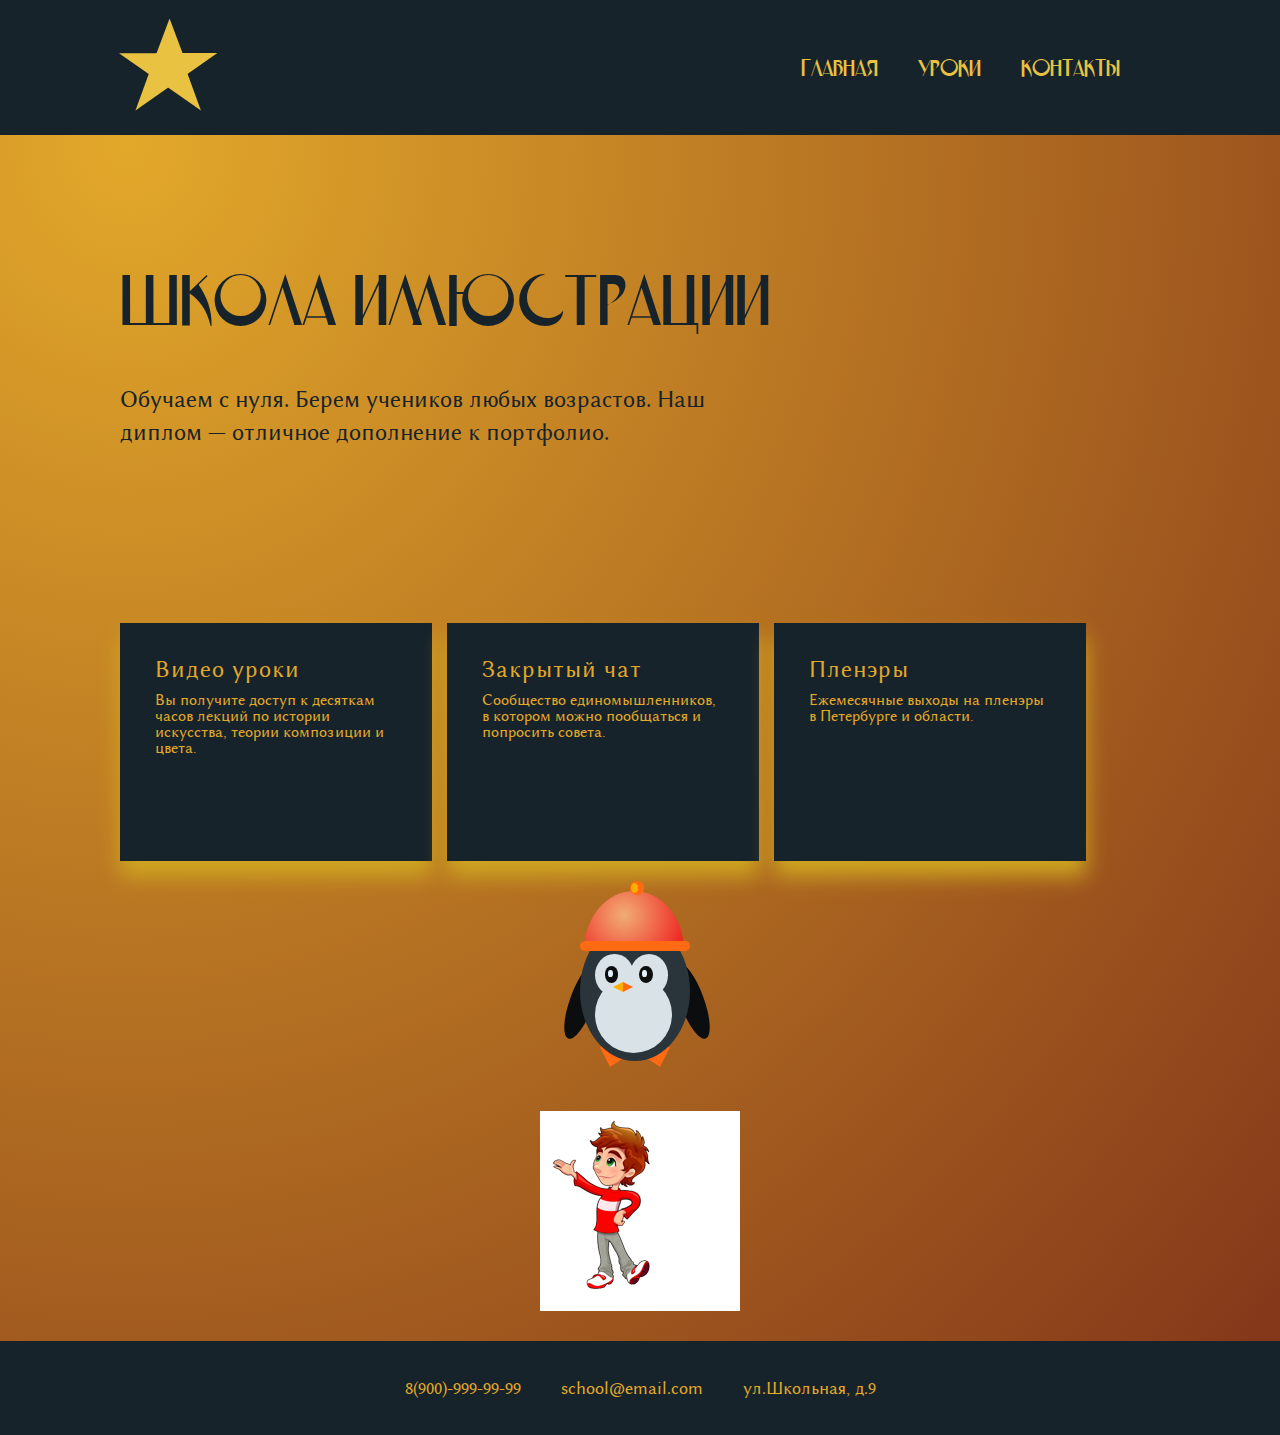
<file: index.html>
<!DOCTYPE html>
<html>

<head>
    <title>Главная</title>
    <meta charset="UTF-8">
    <link rel="stylesheet" href="css/style.css">
    <link rel="stylesheet" href="css/header.css">
    <link rel="stylesheet" href="css/pic.css">
    <link rel="stylesheet" href="css/animation.css">
    <meta name="viewport" content="width=devixe-width, initial-scale=1.0">
    <link rel="shortcut icon" type="image/x-icon" href="image/star.png" />
</head>

<body>
    <div class="wrapper">
        <header class="header">
            <div class="header__container _container">
                <a href="" class="header__logo"></a>
                <div class="header__menu menu">
                    <div class="menu__icon">
                        <span></span>
                    </div>
                    <nav class="menu__body">
                        <ul class="menu__list">
                            <li class="menu__item">
                                <a href="index.html" class="menu__link">
                                    <h2>Главная</h2>
                                </a>
                            </li>
                            <li class="menu__item">
                                <a href="lesson.html" class="menu__link">
                                    <h2>Уроки</h2>
                                </a>
                            </li>
                            <li class="menu__item">
                                <a href="#footer-link" class="menu__link">
                                    <h2>Контакты</h2>
                                </a>
                            </li>
                        </ul>
                    </nav>
                </div>
            </div>
        </header>
        <main class="page">
            <div class="page__main-block main-block">
                <div class="main-block__container _container">
                    <div class="main-block__body">
                        <h1 class="main-block__title">Школа иллюстрации</h1>
                        <div class="main-block__text">
                            <h3>Обучаем с нуля. Берем учеников любых возрастов. Наш диплом &mdash; отличное дополнение к портфолио.</h3>
                        </div>
                    </div>

                </div>
            </div>
            <section class="page__services services">
                <div class="services__container _container">
                    <div class="services__body">
                        <div class="services__column">
                            <div class="services__item item-service">
                                <h3 class="item-service__title">Видео уроки</h3>
                                <div class="item-service__text">Вы получите доступ к десяткам часов лекций по истории искусства, теории композиции и цвета.</div>
                            </div>
                        </div>
                        <div class="services__column">
                            <div class="services__item item-service">
                                <h3 class="item-service__title">Закрытый чат</h3>
                                <div class="item-service__text">Сообщество единомышленников, в котором можно пообщаться и попросить совета.</div>
                            </div>
                        </div>
                        <div class="services__column">
                            <div class="services__item item-service">
                                <h3 class="item-service__title">Пленэры</h3>
                                <div class="item-service__text">Ежемесячные выходы на пленэры в Петербурге и области.</div>
                            </div>
                        </div>
                    </div>
                </div>
            </section>
            <div class="box">
                <div class="wing-right"></div>
                <div class="wing-left"></div>
                <div class="flipper-left"></div>
                <div class="flipper-right"></div>
                <div class="body-penguin">
                    <div class="beak-left"></div>
                    <div class="beak-right"></div>
                    <div class="belly"></div>
                    <div class="eye-socket-left">
                        <div class="eye">
                            <div class="eye-sparkle"></div>
                        </div>
                    </div>
                    <div class="eye-socket-right">
                        <div class="eye">
                            <div class="eye-sparkle"></div>
                        </div>
                    </div>
                </div>
                <div class="hat"></div>
                <div class="pent"></div>
                <div class="bell">
                    <div class="bell-sparkle"></div>
                </div>
            </div>
            <div class="box__boy">
                <div class="boy"></div>
                <div class="text1">Это мяч?..</div>
                <div class="text2">Это кирпич</div>
                <div class="brick"></div>
            </div>
        </main>
        <footer class="footer">
            <div id="footer-link" class="footer__container">
                <div class="footer__item">
                    <h3>8(900)-999-99-99</h3>
                </div>
                <div class="footer__item">
                    <h3>school@email.com</h3>
                </div>
                <div class="footer__item">
                    <h3>ул.Школьная, д.9</h3>
                </div>
            </div>
        </footer>
    </div>
    <script src="js/script.js"></script>
</body>

</html>
</file>
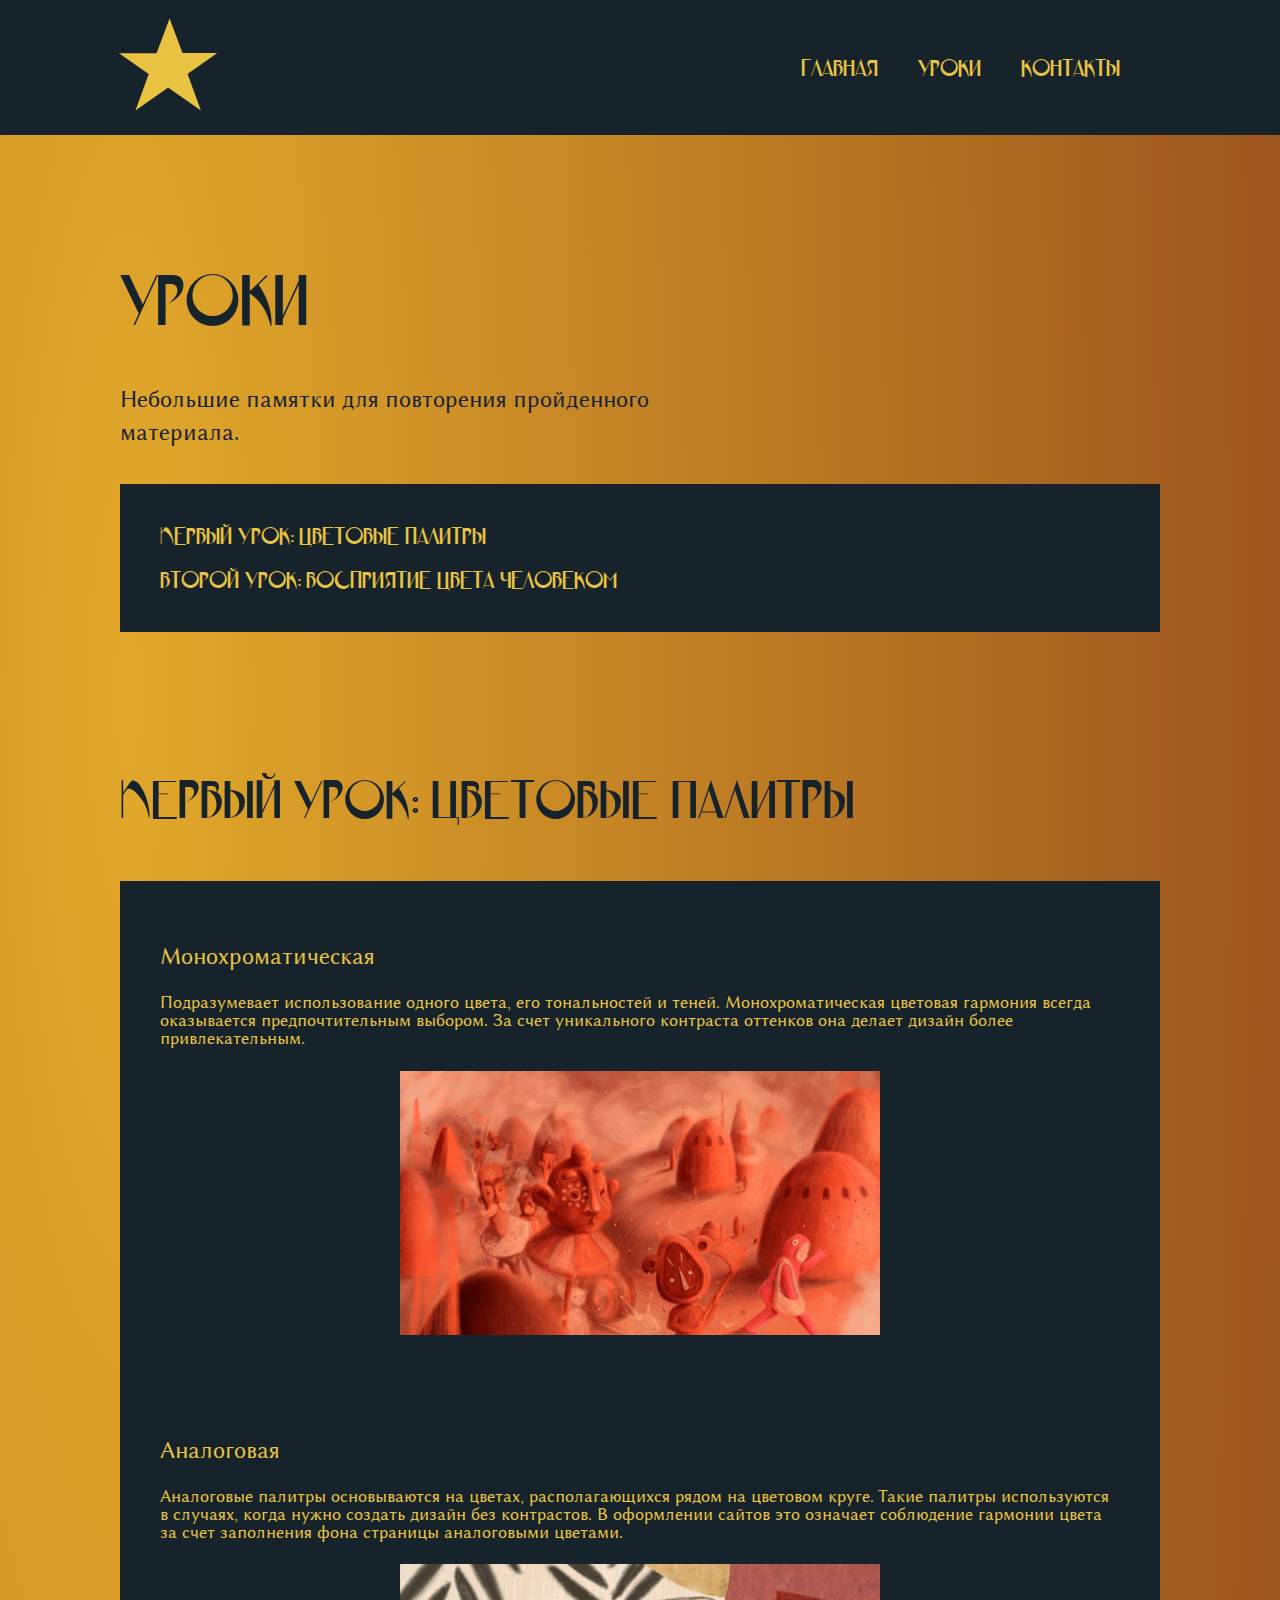
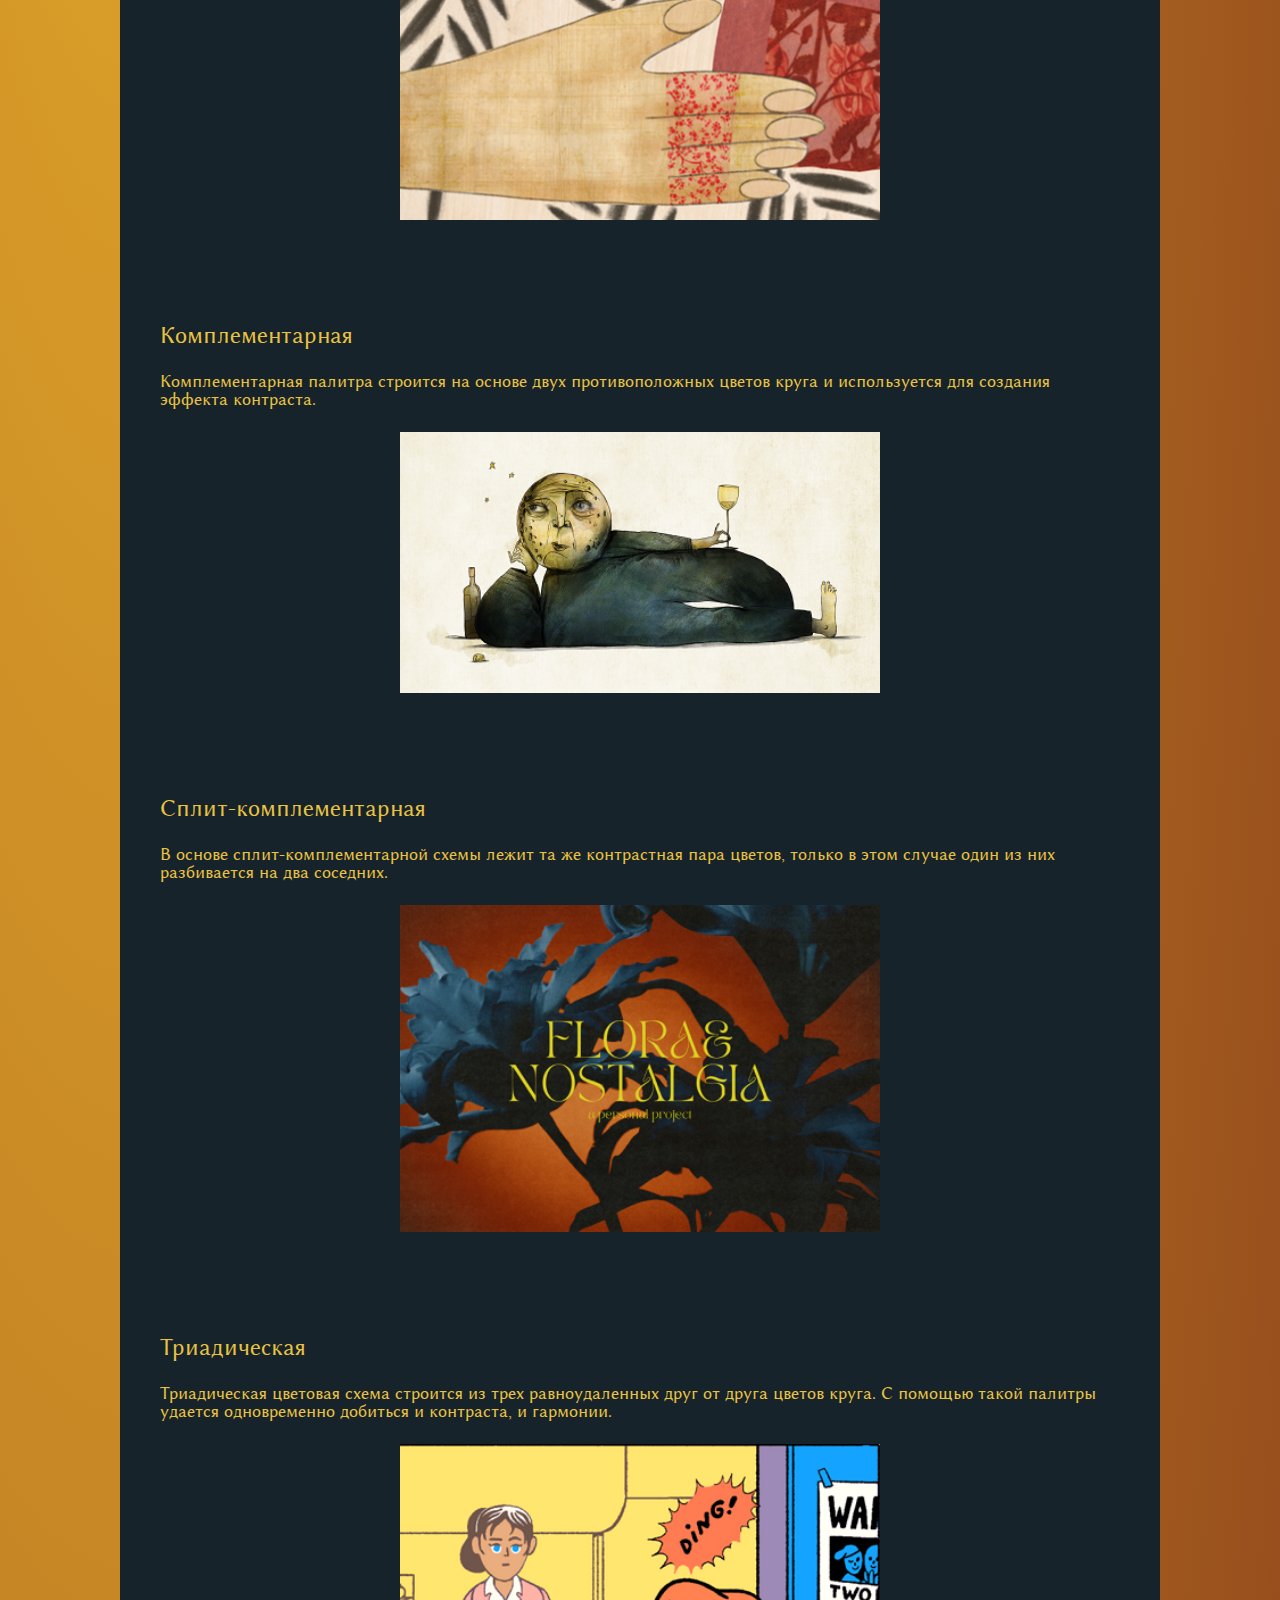
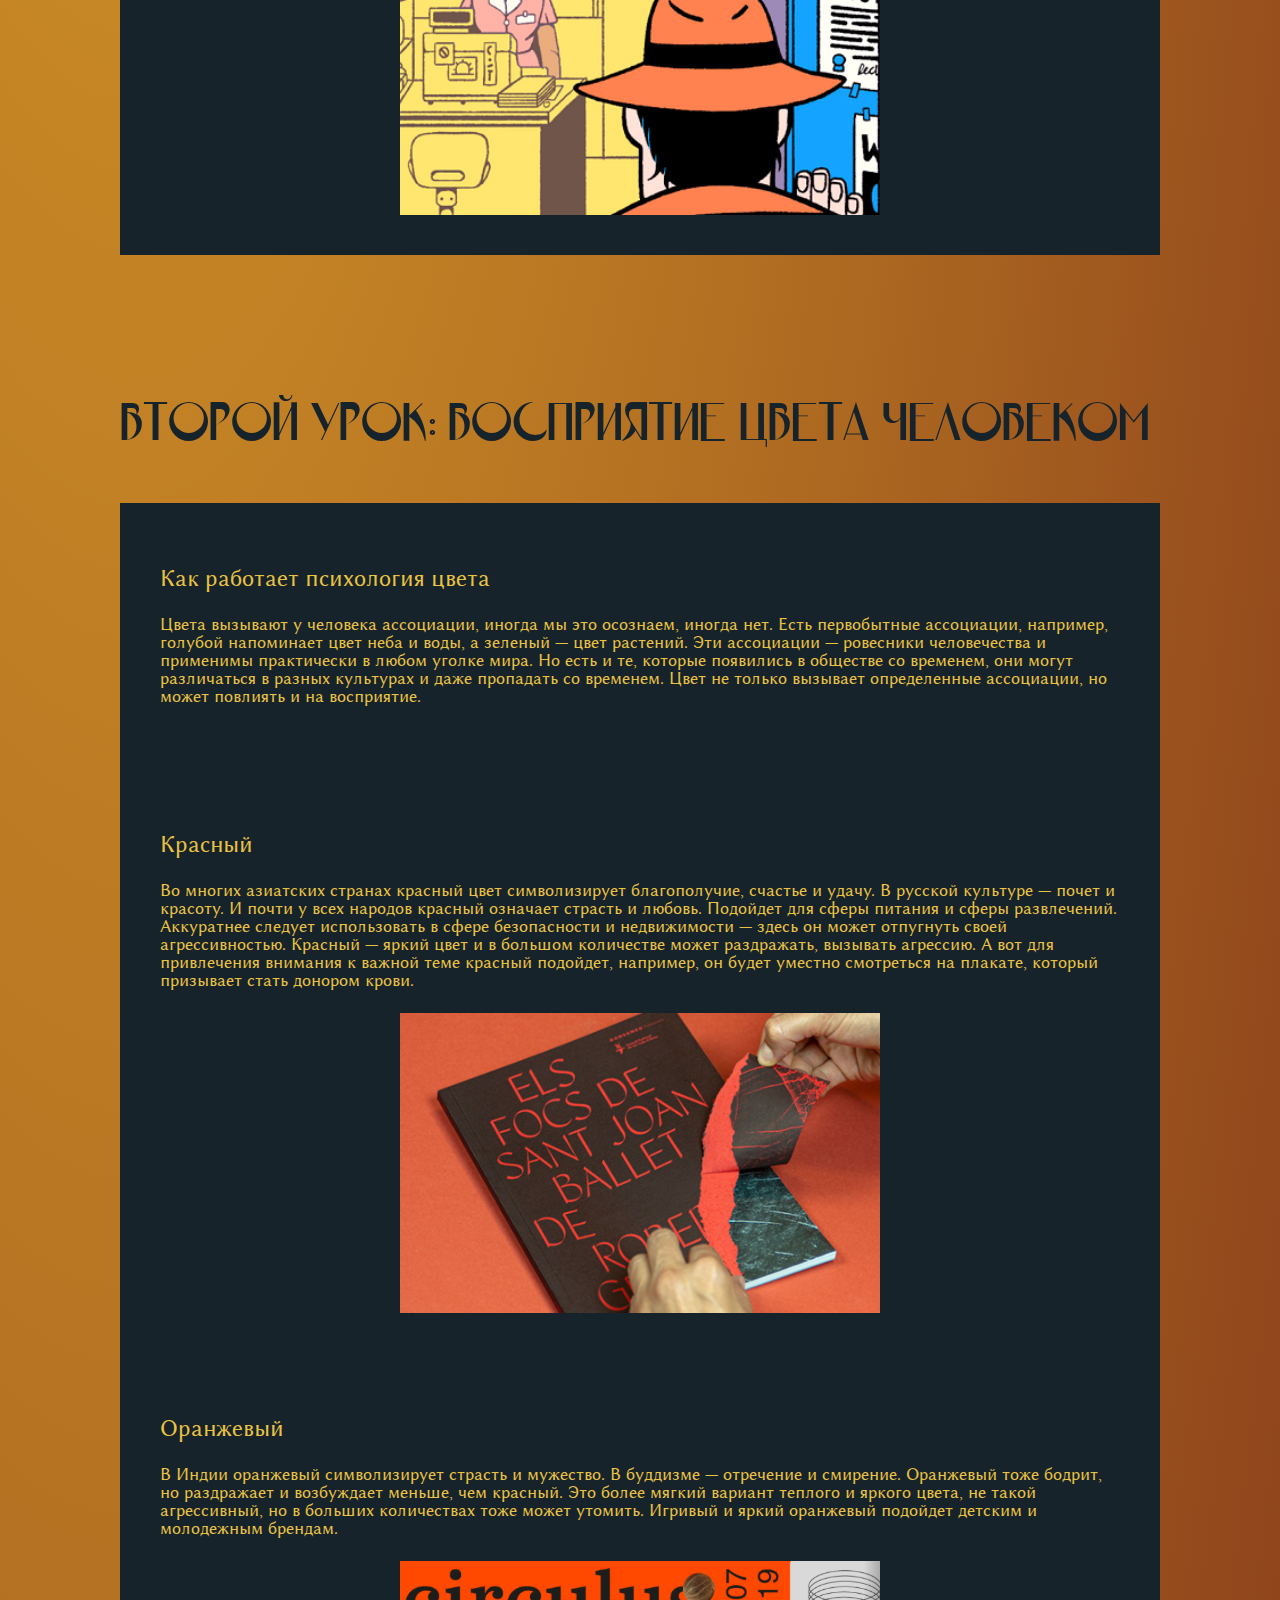
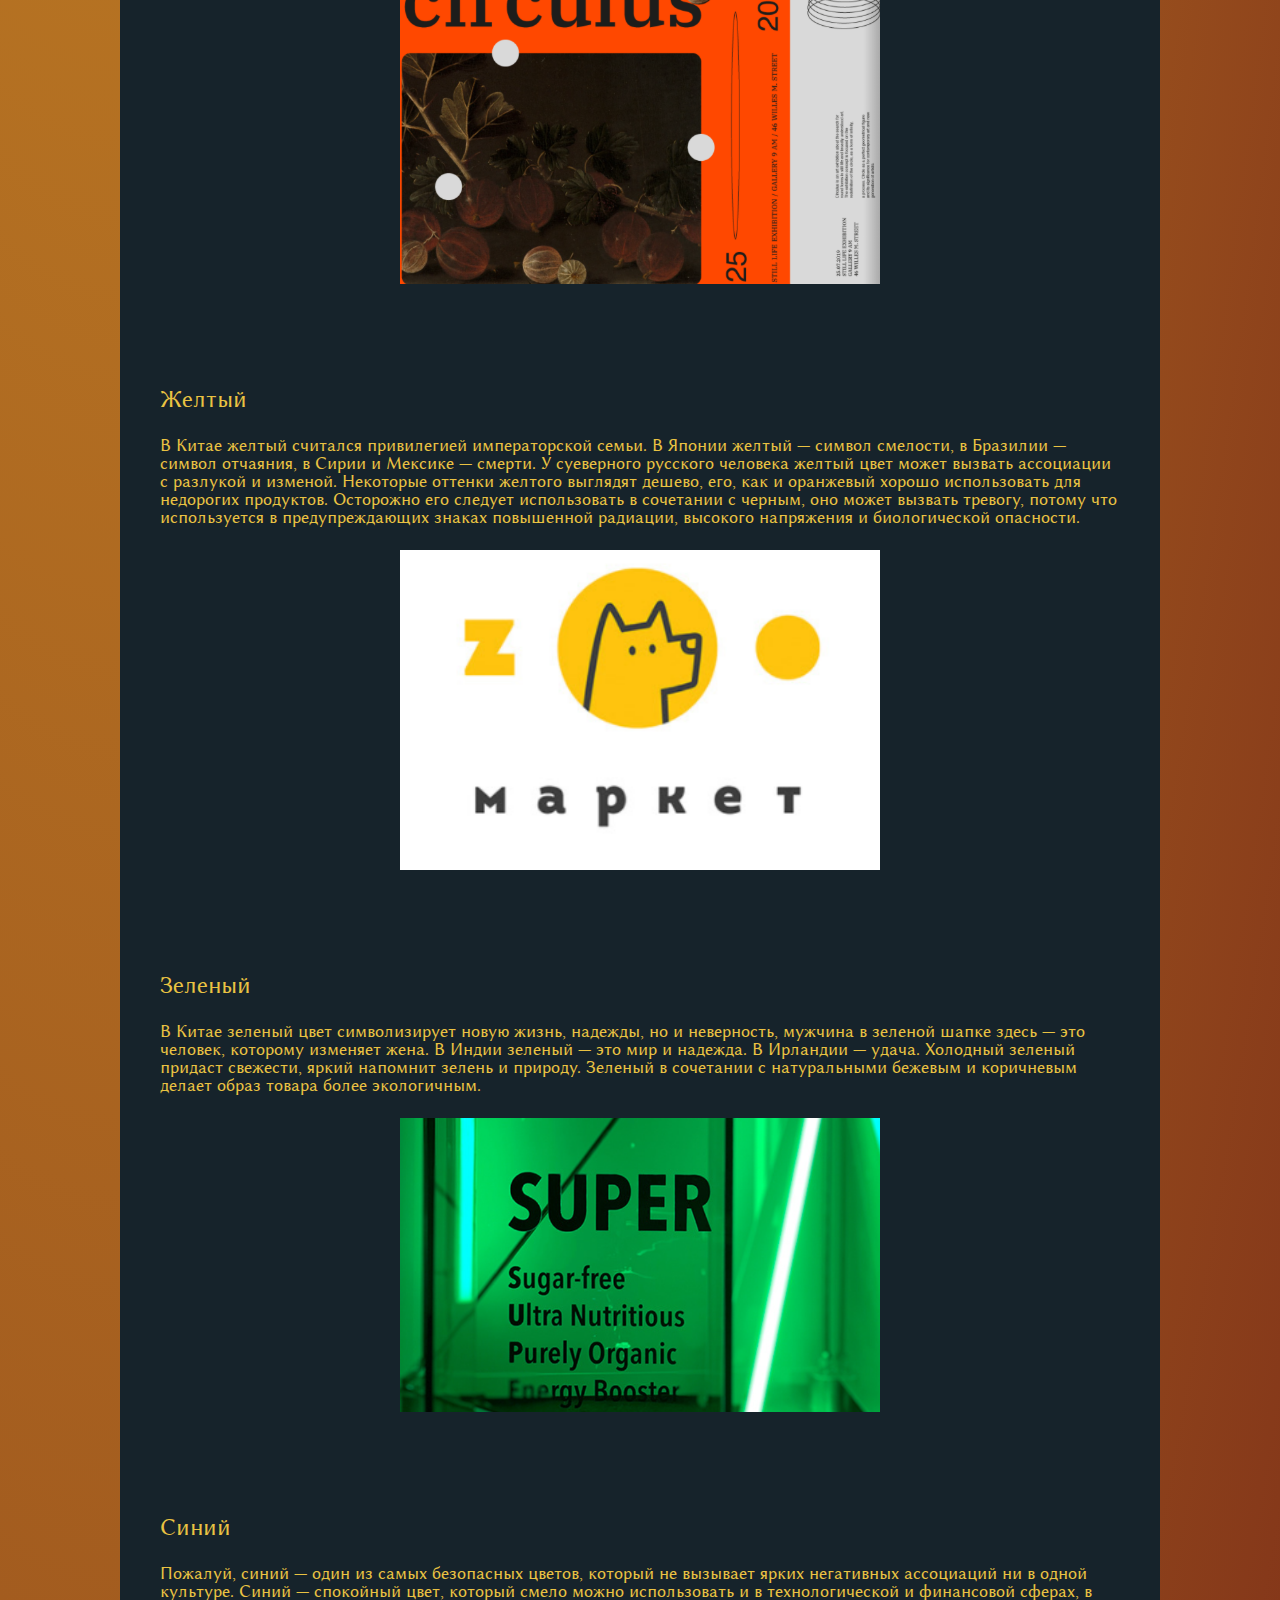
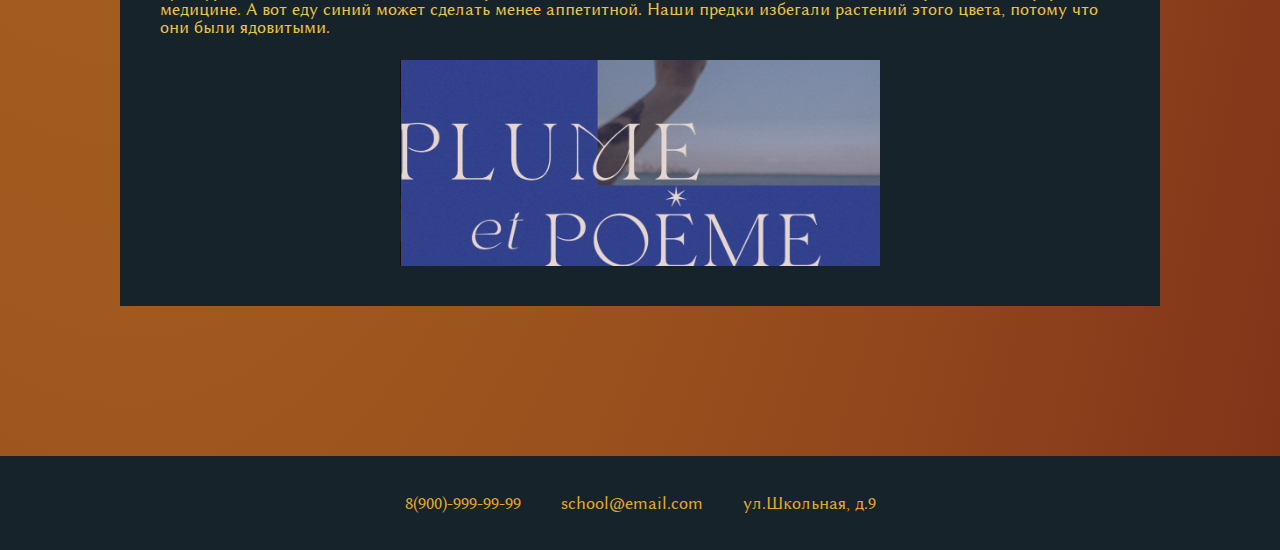
<file: lesson.html>
<!DOCTYPE html>
<html>

<head>
    <title>Уроки</title>
    <meta charset="UTF-8">
    <link rel="stylesheet" href="css/style.css">
    <link rel="stylesheet" href="css/header.css">
    <link rel="stylesheet" href="css/lesson.css">
    <meta name="viewport" content="width=devixe-width, initial-scale=1.0">
    <link rel="shortcut icon" type="image/x-icon" href="image/star.png" />
</head>

<body>
    <div class="wrapper">
        <header class="header">
            <div class="header__container _container">
                <a href="" class="header__logo"></a>
                <div class="header__menu menu">
                    <div class="menu__icon">
                        <span></span>
                    </div>
                    <nav class="menu__body">
                        <ul class="menu__list">
                            <li class="menu__item">
                                <a href="index.html" class="menu__link">
                                    <h2>Главная</h2>
                                </a>
                            </li>
                            <li class="menu__item">
                                <a href="lesson.html" class="menu__link">
                                    <h2>Уроки</h2>
                                </a>
                            </li>
                            <li class="menu__item">
                                <a href="#footer-link" class="menu__link">
                                    <h2>Контакты</h2>
                                </a>
                            </li>
                        </ul>
                    </nav>
                </div>
            </div>
        </header>
        <main class="page">
            <div class="page__main-block main-block">
                <div class="main-block__container _container">
                    <div class="main-block__body">
                        <h1 class="main-block__title">Уроки</h1>
                        <div class="main-block__text">
                            <h3>Небольшие памятки для повторения пройденного материала.</h3>
                        </div>
                        <div class="lesson__menu menu">
                            <nav class="lesson-menu__body">
                                <ul class="lesson-menu__list">
                                    <li class="lesson-menu__item">
                                        <a href="#lesson-one" class="menu__link">
                                            <h2>Первый урок: Цветовые палитры</h2>
                                        </a>
                                    </li>
                                    <li class="lesson-menu__item">
                                        <a href="#lesson-two" class="menu__link">
                                            <h2>Второй урок: Восприятие цвета человеком</h2>
                                        </a>
                                    </li>
                                </ul>
                            </nav>
                        </div>
                        <div class="lesson-block__body">
                            <div class="lesson__title">
                                <h2 id="lesson-one">Первый урок: Цветовые палитры</h2>
                            </div>
                            <div class="lesson-block__text">
                                <div class="lesson-block__title">
                                    <h3>Монохроматическая</h3>
                                </div>
                                <h4>Подразумевает использование одного цвета, его тональностей и теней. Монохроматическая цветовая гармония всегда оказывается предпочтительным выбором. За счет уникального контраста оттенков она делает дизайн более привлекательным.</h4>
                                <div class="lesson__image">
                                    <a href="" class="lesson__img _ibg">
                                        <img class="lesson" src="image/mono.png" alt="mono">
                                    </a>
                                </div>
                            </div>
                            <div class="lesson-block__text">
                                <div class="lesson-block__title">
                                    <h3>Аналоговая</h3>
                                </div>
                                <h4>Аналоговые палитры основываются на цветах, располагающихся рядом на цветовом круге. Такие палитры используются в случаях, когда нужно создать дизайн без контрастов. В оформлении сайтов это означает соблюдение гармонии цвета
                                    за счет заполнения фона страницы аналоговыми цветами.</h4>
                                <div class="lesson__image">
                                    <a href="" class="lesson__img _ibg">
                                        <img class="lesson" src="image/analog.png" alt="analog">
                                    </a>
                                </div>
                            </div>
                            <div class="lesson-block__text">
                                <div class="lesson-block__title">
                                    <h3>Комплементарная</h3>
                                </div>
                                <h4>Комплементарная палитра строится на основе двух противоположных цветов круга и используется для создания эффекта контраста.</h4>
                                <div class="lesson__image">
                                    <a href="" class="lesson__img _ibg">
                                        <img class="lesson" src="image/kompl.png" alt="kompl">
                                    </a>
                                </div>
                            </div>
                            <div class="lesson-block__text">
                                <div class="lesson-block__title">
                                    <h3>Сплит-комплементарная</h3>
                                </div>
                                <h4>В основе сплит-комплементарной схемы лежит та же контрастная пара цветов, только в этом случае один из них разбивается на два соседних.</h4>
                                <div class="lesson__image">
                                    <a href="" class="lesson__img _ibg">
                                        <img class="lesson" src="image/split.png" alt="split">
                                    </a>
                                </div>
                            </div>
                            <div class="lesson-block__text">
                                <div class="lesson-block__title">
                                    <h3>Триадическая</h3>
                                </div>
                                <h4>Триадическая цветовая схема строится из трех равноудаленных друг от друга цветов круга. С помощью такой палитры удается одновременно добиться и контраста, и гармонии.</h4>
                                <div class="lesson__image">
                                    <a href="" class="lesson__img _ibg">
                                        <img class="lesson" src="image/triad.png" alt="triad">
                                    </a>
                                </div>
                            </div>
                        </div>
                        <div class="lesson-block__body">
                            <div class="lesson__title">
                                <h2 id="lesson-two">Второй урок: Восприятие цвета человеком</h2>
                            </div>
                            <div class="lesson-block__text">
                                <div class="lesson-block__title">
                                    <h3>Как работает психология цвета</h3>
                                </div>
                                <h4>Цвета вызывают у человека ассоциации, иногда мы это осознаем, иногда нет. Есть первобытные ассоциации, например, голубой напоминает цвет неба и воды, а зеленый — цвет растений. Эти ассоциации — ровесники человечества и
                                    применимы практически в любом уголке мира. Но есть и те, которые появились в обществе со временем, они могут различаться в разных культурах и даже пропадать со временем. Цвет не только вызывает определенные ассоциации,
                                    но может повлиять и на восприятие.</h4>
                            </div>
                            <div class="lesson-block__text">
                                <div class="lesson-block__title">
                                    <h3>Красный</h3>
                                </div>
                                <h4>Во многих азиатских странах красный цвет символизирует благополучие, счастье и удачу. В русской культуре — почет и красоту. И почти у всех народов красный означает страсть и любовь. Подойдет для сферы питания и сферы развлечений.
                                    Аккуратнее следует использовать в сфере безопасности и недвижимости — здесь он может отпугнуть своей агрессивностью. Красный — яркий цвет и в большом количестве может раздражать, вызывать агрессию. А вот для привлечения
                                    внимания к важной теме красный подойдет, например, он будет уместно смотреться на плакате, который призывает стать донором крови.</h4>
                                <div class="lesson__image">
                                    <a href="" class="lesson__img _ibg">
                                        <img class="lesson" src="image/red.png" alt="red">
                                    </a>
                                </div>
                            </div>
                            <div class="lesson-block__text">
                                <div class="lesson-block__title">
                                    <h3>Оранжевый</h3>
                                </div>
                                <h4>В Индии оранжевый символизирует страсть и мужество. В буддизме — отречение и смирение. Оранжевый тоже бодрит, но раздражает и возбуждает меньше, чем красный. Это более мягкий вариант теплого и яркого цвета, не такой агрессивный,
                                    но в больших количествах тоже может утомить. Игривый и яркий оранжевый подойдет детским и молодежным брендам.</h4>
                                <div class="lesson__image">
                                    <a href="" class="lesson__img _ibg">
                                        <img class="lesson" src="image/orange.png" alt="orange">
                                    </a>
                                </div>
                            </div>
                            <div class="lesson-block__text">
                                <div class="lesson-block__title">
                                    <h3>Желтый</h3>
                                </div>
                                <h4>В Китае желтый считался привилегией императорской семьи. В Японии желтый — символ смелости, в Бразилии — символ отчаяния, в Сирии и Мексике — смерти. У суеверного русского человека желтый цвет может вызвать ассоциации с
                                    разлукой и изменой. Некоторые оттенки желтого выглядят дешево, его, как и оранжевый хорошо использовать для недорогих продуктов. Осторожно его следует использовать в сочетании с черным, оно может вызвать тревогу, потому
                                    что используется в предупреждающих знаках повышенной радиации, высокого напряжения и биологической опасности.</h4>
                                <div class="lesson__image">
                                    <a href="" class="lesson__img _ibg">
                                        <img class="lesson" src="image/yellow.png" alt="yellow">
                                    </a>
                                </div>
                            </div>
                            <div class="lesson-block__text">
                                <div class="lesson-block__title">
                                    <h3>Зеленый</h3>
                                </div>
                                <h4>В Китае зеленый цвет символизирует новую жизнь, надежды, но и неверность, мужчина в зеленой шапке здесь — это человек, которому изменяет жена. В Индии зеленый — это мир и надежда. В Ирландии — удача. Холодный зеленый придаст
                                    свежести, яркий напомнит зелень и природу. Зеленый в сочетании с натуральными бежевым и коричневым делает образ товара более экологичным.</h4>
                                <div class="lesson__image">
                                    <a href="" class="lesson__img _ibg">
                                        <img class="lesson" src="image/green.png" alt="green">
                                    </a>
                                </div>
                            </div>
                            <div class="lesson-block__text">
                                <div class="lesson-block__title">
                                    <h3>Синий</h3>
                                </div>
                                <h4>Пожалуй, синий — один из самых безопасных цветов, который не вызывает ярких негативных ассоциаций ни в одной культуре. Синий — спокойный цвет, который смело можно использовать и в технологической и финансовой сферах, в
                                    медицине. А вот еду синий может сделать менее аппетитной. Наши предки избегали растений этого цвета, потому что они были ядовитыми.
                                </h4>
                                <div class="lesson__image">
                                    <a href="" class="lesson__img _ibg">
                                        <img class="lesson" src="image/blue.png" alt="blue">
                                    </a>
                                </div>
                            </div>
                        </div>
                    </div>
                </div>
            </div>
        </main>
        <footer class="footer">
            <div id="footer-link" class="footer__container">
                <div class="footer__item">
                    <h3>8(900)-999-99-99</h3>
                </div>
                <div class="footer__item">
                    <h3>school@email.com</h3>
                </div>
                <div class="footer__item">
                    <h3>ул.Школьная, д.9</h3>
                </div>
            </div>
        </footer>
    </div>
    <script src="js/script.js"></script>
</body>

</html>
</file>
<file: css/style.css>
html {
    scroll-behavior: smooth;
}

::before,
::after {
    padding: 0;
    margin: 0;
    border: 0;
    box-sizing: border-box;
}

a {
    text-decoration: none;
}

h1,
h2 {
    font-family: "Balmont Deco";
}

h3,
h4 {
    font-family: "Biolilbert-Rg";
}

h1,
h2,
h3,
h4,
h5,
h5 {
    font-weight: inherit;
    font-size: inherit;
}

body {
    margin: 0;
}

html,
body {
    background: radial-gradient(ellipse farthest-corner at 10% 10%, #e2a82a, #813319);
    line-height: 1;
    font-size: 4px;
    color: #16232B;
    font-family: 'Franklin Gothic Medium', 'Arial Narrow', Arial, sans-serif;
}

body._lock {
    overflow: hidden;
}


/* ----------------------------------------*/

.wrapper {
    overflow: hidden;
    min-height: 100%;
    display: flex;
    flex-direction: column;
    justify-content: space-between;
}


/* ----------------------------------------*/

._container {
    max-width: 1040px;
    margin: 0px auto;
    padding: 0px 60px;
    box-sizing: content-box;
}

.ibg {
    position: absolute;
    width: 100%;
    height: 100%;
    top: 0;
    left: 0;
    object-fit: cover;
}


/*--------------------------MAIN-------------*/

.page {
    flex: 1 1 auto;
}

.main-block {
    position: relative;
}

.main-block__body>*:not(:last-child) {
    margin: 0px 0px 35px 0px;
}

.main-block__body {
    padding: 150px 0px 150px 0px;
    z-index: 2;
    position: relative;
}

.main-block__title {
    padding: 100px 0px 0px 0px;
    font-size: 72px;
    line-height: calc(80/58*100%);
}

.main-block__text {
    color: #16232B;
    font-size: 24px;
    line-height: calc(80/58*100%);
    max-width: 600px;
}


/*---------------------*/

.services__body {
    display: flex;
    flex-wrap: wrap;
}

.services__column {
    padding: 0px 15px 0px 0px;
    flex: 0 1 30%;
    margin: 0px 0px 90px 0px;
}

.services__item {
    box-shadow: 0px 15px 20px rgb(207, 167, 33);
    background: #16232B;
    padding: 35px;
    height: 100%;
}

.item-service>*:not(:last-child) {
    margin: 0px 0px 10px 0px;
}

@media (max-width:1010px) {
    .services__column {
        flex: 0 1 45%;
    }
}

@media (max-width:767px) {
    .services__body {
        display: block;
    }
    .services__column {
        margin: 0px 0px 30px 0px;
    }
}

.item-service__text,
.item-service__title {
    color: #e2a82a;
}

.item-service__text {
    font-size: 4em;
    font-family: "Biolilbert-Rg";
}

.item-service__title {
    font-size: 6em;
    letter-spacing: 1px;
}


/*--------------------------------------*/

@media (max-width:767px) {
    .main-block__title {
        font-size: 54px;
    }
    .main-block__text {
        font-size: 18px;
    }
}

@media (max-width:500px) {
    .main-block__title {
        font-size: 36px;
    }
    .main-block__text {
        font-size: 20px;
    }
    ._container {
        padding: 0px 40px;
    }
}

@media (max-width:350px) {
    .main-block__title {
        font-size: 28px;
    }
    .main-block__text {
        font-size: 14px;
    }
    ._container {
        padding: 10px 10px;
    }
    .services__column {
        padding: 0px;
    }
}


/*-----------------FOOTER-------------------------*/

.footer {
    background: #16232B;
}

.footer__container {
    justify-content: center;
    display: flex;
}

.footer__item {
    color: #e2a82a;
    font-size: 18px;
    padding: 20px;
}

@media (max-width:767px) {
    .footer__container {
        flex-direction: column;
        align-items: center;
    }
}


/*------------------------------------------*/

@font-face {
    font-family: "Balmont Deco";
    src: url("../fonts/Balmont Deco.ttf") format("truetype");
    font-style: normal;
    font-weight: normal;
}

@font-face {
    font-family: "Biolilbert-Rg";
    src: url("../fonts/Biolilbert-Rg.ttf") format("truetype");
    font-style: normal;
    font-weight: normal;
}
</file>
<file: css/header.css>
/* --------------------ШАПКА--------------------*/

.header {
    position: fixed;
    width: 100%;
    left: 0;
    top: 0;
    z-index: 50;
    background: #16232B;
}

.header__container {
    display: flex;
    align-items: center;
    min-height: 90px;
    justify-content: space-between;
}

@media (max-width:992px) {
    .header__menu {
        margin: 0px 0px 0px 80px;
    }
}


/*--------ЛОГО------------------------------------------*/

.header__logo {
    font-size: 10px;
    margin: 5em 0;
    height: 0;
    width: 0;
    position: relative;
    border-right: 5em solid transparent;
    border-bottom: 3.5em solid #e9c242;
    border-left: 5em solid transparent;
    transform: rotate(35deg);
    z-index: 5;
}

.header__logo:before,
.header__logo:after {
    content: "";
    height: 0;
    width: 0;
    position: absolute;
}

.header__logo:before {
    top: -2.6em;
    left: -3.2em;
    border-bottom: 4em solid #e9c242;
    border-left: 1.5em solid transparent;
    border-right: 1.5em solid transparent;
    transform: rotate(-35deg);
}

.header__logo:after {
    top: 0.2em;
    left: -5.3em;
    border-right: 5em solid transparent;
    border-bottom: 3.5em solid #e9c242;
    border-left: 5em solid transparent;
    transform: rotate(-70deg);
}

.logo__text {
    font-size: 10em;
    color: #e9c242;
}


/*--------------------------------------------------------------*/

.menu__link {
    color: #e9c242;
    font-size: 24px;
}

.menu__list {
    display: flex;
    flex-wrap: wrap;
}

.menu__item {
    margin: 0px 40px 0px 0px;
}

.menu__link:hover {
    color: #e27d2a;
}

@media (min-width:767px) {
    .menu__icon {
        display: none;
    }
}

@media (max-width:767px) {
    .header__logo {
        font-size: 6px;
    }
    /*----БУРГЕР-------*/
    .header__container {
        display: flex;
        justify-content: space-between;
    }
    .menu__icon {
        z-index: 5;
        display: block;
        position: relative;
        width: 30px;
        height: 18px;
        cursor: pointer;
    }
    .menu__icon span,
    .menu__icon::before,
    .menu__icon::after {
        left: 0;
        position: absolute;
        height: 10%;
        width: 100%;
        transition: 0.3s ease 0s;
        background-color: #E8B610;
    }
    .menu__icon::before,
    .menu__icon::after {
        content: "";
    }
    .menu__icon::before {
        top: 0;
    }
    .menu__icon::after {
        bottom: 0;
    }
    .menu__icon span {
        top: 50%;
        transform: scale(1) translate(0px -50%);
    }
    .menu__icon._active span {
        opacity: 0%;
    }
    .menu__icon._active::before {
        top: 8px;
        transform: rotate(45deg);
    }
    .menu__icon._active::after {
        transform: rotate(-45deg);
        bottom: 8px;
    }
    /*----------------*/
    .menu__body {
        position: fixed;
        top: 0;
        left: -120%;
        width: 100%;
        height: 100%;
        padding: 100px 0px 0px 0px;
        transition: left 0.3s ease 0s;
        overflow: auto;
        background-color: #16232B;
    }
    .menu__body._active {
        left: 0;
    }
    .menu__list {
        display: flex;
        flex-direction: column;
        margin-top: 50px;
    }
    .menu__list>li {
        margin: 20px 20px 30px 20px;
    }
    .menu__link {
        flex: 1 1 auto;
        font-size: 24px;
    }
    .menu__body::before {
        content: "";
        position: fixed;
        width: 100%;
        top: 0;
        left: 0;
        height: 100px;
    }
    .menu__body.active .menu__list {
        display: block;
    }
}
</file>
<file: css/pic.css>
.square {
    width: 100px;
    height: 100px;
    background: #b08aca;
}

.box {
    position: relative;
    margin: auto;
    width: 200px;
    height: 200px;
}

.body-penguin {
    position: absolute;
    width: 55%;
    height: 70%;
    margin-top: 20%;
    margin-left: 20%;
    background: #29343b;
    border-radius: 50%;
    z-index: 1;
}

.belly {
    position: absolute;
    width: 70%;
    height: 55%;
    margin-top: 50%;
    margin-left: 14%;
    background: #d9e2e7;
    border-radius: 50%;
    z-index: 1;
}

.eye-socket-left {
    position: absolute;
    width: 35%;
    height: 30%;
    margin-top: 30%;
    margin-left: 14%;
    background: #d9e2e7;
    border-radius: 50%;
    z-index: 1;
}

.eye-socket-right {
    position: absolute;
    width: 35%;
    height: 30%;
    margin-top: 30%;
    margin-left: 45%;
    background: #d9e2e7;
    border-radius: 50%;
    z-index: 1;
}

.eye {
    position: absolute;
    width: 35%;
    height: 40%;
    margin-top: 30%;
    margin-left: 25%;
    background: #0c0d0e;
    border-radius: 50%;
    z-index: 1;
}

.eye-sparkle {
    position: absolute;
    width: 35%;
    height: 40%;
    margin-top: 30%;
    margin-left: 25%;
    background: #e4eef8;
    border-radius: 50%;
    z-index: 1;
}

.wing-right {
    position: absolute;
    width: 12%;
    height: 40%;
    margin-top: 40%;
    margin-left: 70%;
    background: #0c0d0e;
    border-radius: 50%;
    transform: rotate(-20deg);
}

.wing-left {
    position: absolute;
    width: 12%;
    height: 40%;
    margin-top: 40%;
    margin-left: 15%;
    background: #0c0d0e;
    border-radius: 50%;
    transform: rotate(20deg);
}

.hat {
    position: absolute;
    width: 50%;
    height: 30%;
    margin-left: 22%;
    margin-top: 5%;
    border-radius: 50% 50% 0 0 / 100% 100% 0 0;
    background: radial-gradient(circle at 40% 40%, #f1ad75, #ee1818);
    z-index: 2;
}

.pent {
    position: absolute;
    width: 55%;
    height: 5%;
    margin-left: 20%;
    margin-top: 30%;
    border-radius: 5px;
    background: rgb(255, 106, 19);
    z-index: 3;
}

.bell {
    position: absolute;
    width: 7%;
    height: 7%;
    margin-left: 45%;
    border-radius: 50%;
    background: rgb(255, 106, 19);
    z-index: 2;
}

.bell-sparkle {
    position: absolute;
    width: 50%;
    height: 70%;
    margin-left: 10%;
    margin-top: 10%;
    border-radius: 50%;
    background: rgb(255, 174, 0);
    z-index: 2;
}

.beak-left {
    position: absolute;
    width: 0;
    height: 0;
    margin-left: 30%;
    margin-top: 55%;
    border-top: 5px solid transparent;
    border-right: 10px solid rgb(255, 174, 0);
    border-bottom: 5px solid transparent;
    z-index: 4;
}

.beak-right {
    position: absolute;
    width: 0;
    height: 0;
    margin-left: 39%;
    margin-top: 55%;
    border-top: 5px solid transparent;
    border-left: 10px solid rgb(255, 106, 19);
    border-bottom: 5px solid transparent;
    z-index: 5;
}

.flipper-right {
    position: absolute;
    width: 0;
    height: 0;
    margin-left: 30%;
    margin-top: 83%;
    border-left: 10px solid transparent;
    border-right: 30px solid transparent;
    border-top: 20px solid rgb(255, 106, 19);
    z-index: 1;
}

.flipper-left {
    position: absolute;
    width: 0;
    height: 0;
    margin-left: 45%;
    margin-top: 83%;
    border-left: 30px solid transparent;
    border-right: 10px solid transparent;
    border-top: 20px solid rgb(255, 106, 19);
    z-index: 1;
}
</file>
<file: css/animation.css>
.box__boy {
    position: relative;
    width: 200px;
    height: 200px;
    margin: 30px auto;
    display: flex;
    flex-direction: column;
    overflow: hidden;
    font-size: 14px;
    background: rgb(255, 255, 255);
}

.boy {
    position: absolute;
    background: url(../image/image-animation/boy1.png);
    background-repeat: no-repeat;
    width: 160px;
    height: 190px;
    align-self: flex-start;
    transition: 0.1s linear;
}

.box__boy:hover .boy {
    background: url(../image/image-animation/boy2.png);
    background-repeat: no-repeat;
}

.box__boy:active .boy {
    background: url(../image/image-animation/boy3.png);
    background-repeat: no-repeat;
    animation: shake .4s infinite alternate;
}

@keyframes shake {
    0% {
        transform: translate(-4px, 0px);
    }
    100% {
        transform: translate(4px, 0px);
    }
}

.text1,
.text2 {
    position: absolute;
    width: 9em;
    height: 1em;
    font-family: sans-serif;
    font-size: 1em;
    font-weight: bold;
    color: rgb(19, 10, 10);
    margin-left: 100px;
    opacity: 0%;
}

.box__boy:hover .text1 {
    opacity: 100%;
}

.box__boy:active .text2 {
    opacity: 100%;
}

.box__boy:active .text1 {
    opacity: 0%;
}

.brick {
    position: absolute;
    background: url(../image/image-animation/ball.png);
    background-repeat: no-repeat;
    width: 3em;
    height: 4em;
    margin-top: 10em;
    margin-left: 5em;
    opacity: 0%;
    align-self: flex-center;
    transition: 0.3s linear;
}

.box__boy:hover .brick {
    opacity: 100%;
}

.box__boy:active .brick {
    opacity: 100%;
    animation: spin 1s linear;
}

@keyframes spin {
    0% {
        transform: translate(0, 0) rotate(0deg);
    }
    25% {
        transform: translate(10em, -10rem) rotate(180deg);
    }
    50% {
        transform: translate(15em, -15em) rotate(360deg);
    }
    75% {
        transform: translate(20em, -20em) rotate(540deg);
    }
    100% {
        transform: translate(25em, -25em) rotate(720deg);
    }
}
</file>
<file: css/lesson.css>
.lesson-menu__body,
.lesson-block__text {
    background-color: #16232B;
}

.lesson-menu__list {
    padding: 20px 40px;
}

.menu__item {
    margin: 0px 40px 0px 0px;
}

.menu__link:hover {
    color: #e27d2a;
}

.lesson-block__body {
    z-index: 2;
    position: relative;
}

.lesson__title {
    padding: 50px 0px 0px 0px;
    font-size: 54px;
    line-height: calc(80/58*100%);
}

.lesson-block__text {
    padding: 40px;
    color: #e9c242;
    font-size: 18px;
}

.lesson-block__title {
    color: #e9c242;
    font-size: 24px;
}

img.lesson {
    display: block;
    margin-left: auto;
    margin-right: auto;
    width: 50%;
}

@media (max-width:767px) {
    img.lesson {
        display: block;
        width: 100%;
    }
    .lesson-block__text {
        padding: 20px 20px;
    }
    .lesson__title {
        padding: 50px 0px 0px 0px;
        font-size: 32px;
        line-height: calc(80/58*100%);
    }
}

h3.lesson-block__text {
    font-size: 24px;
}
</file>
